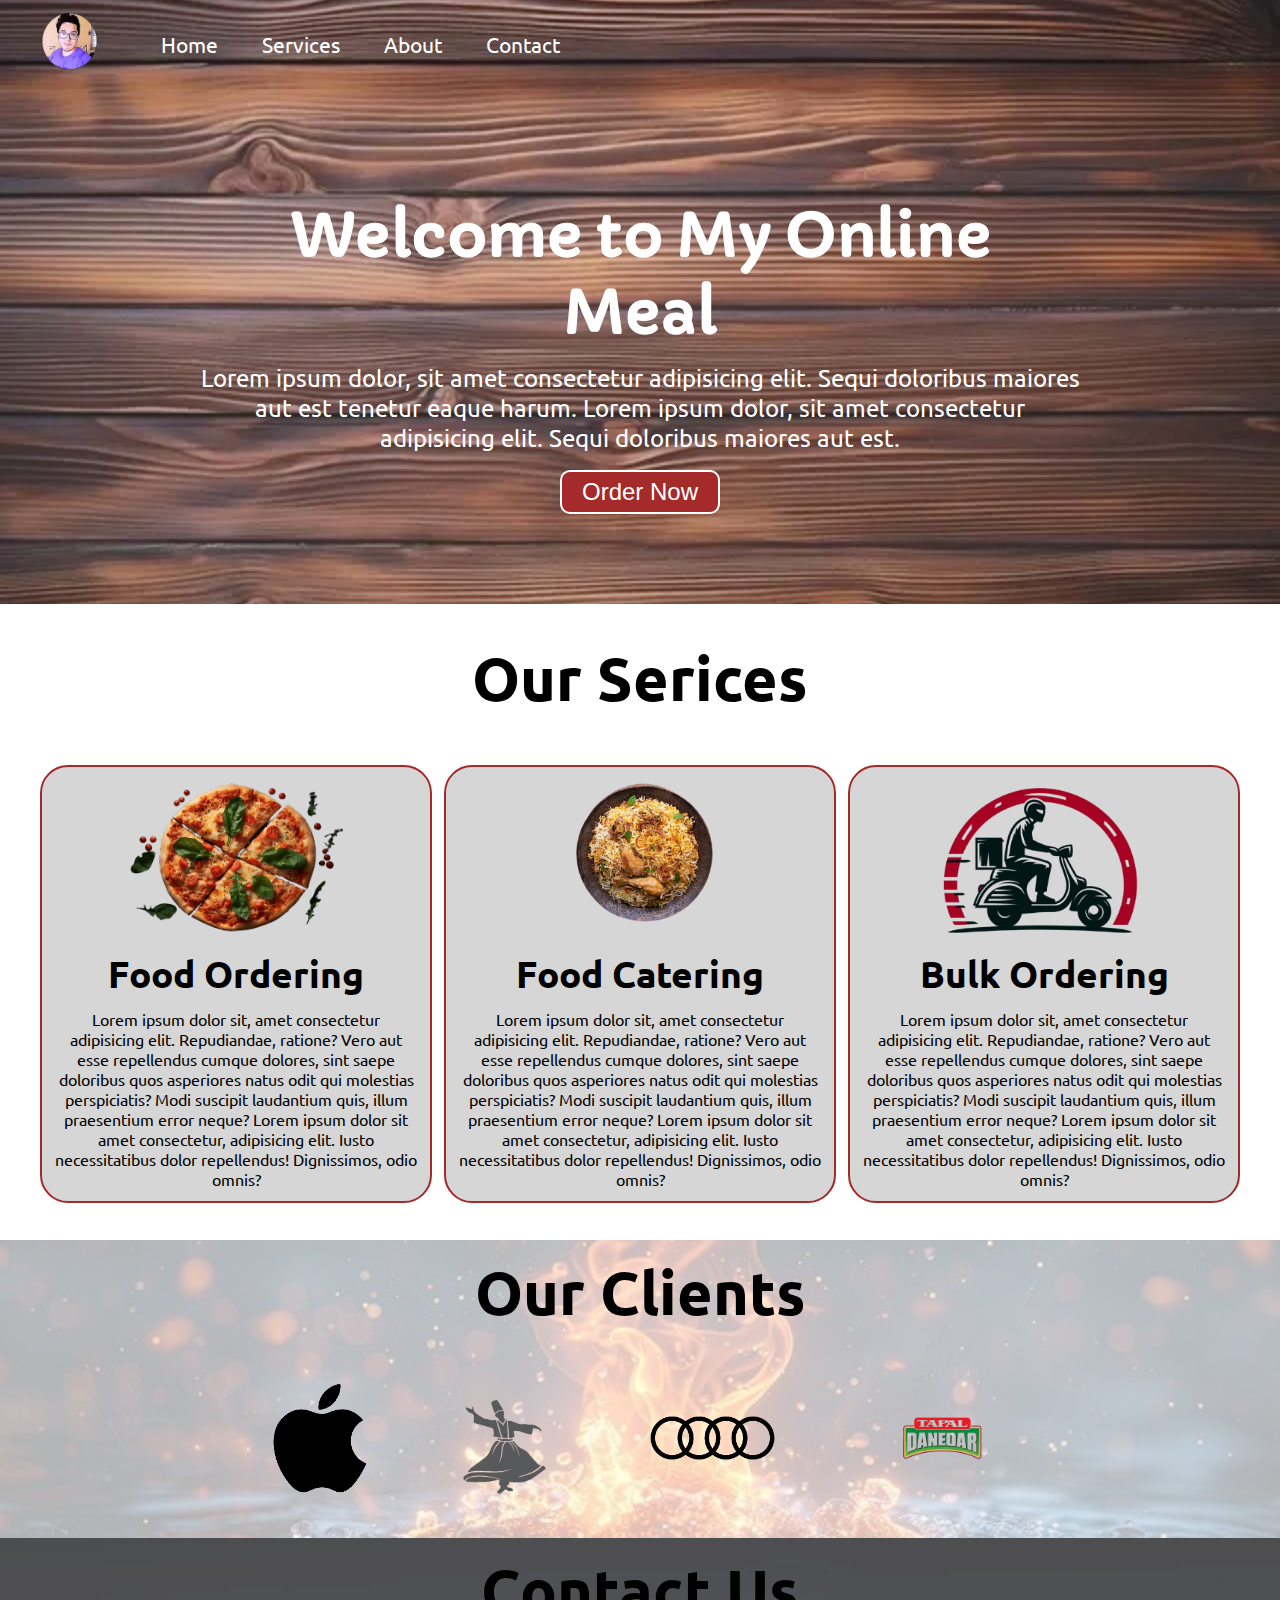
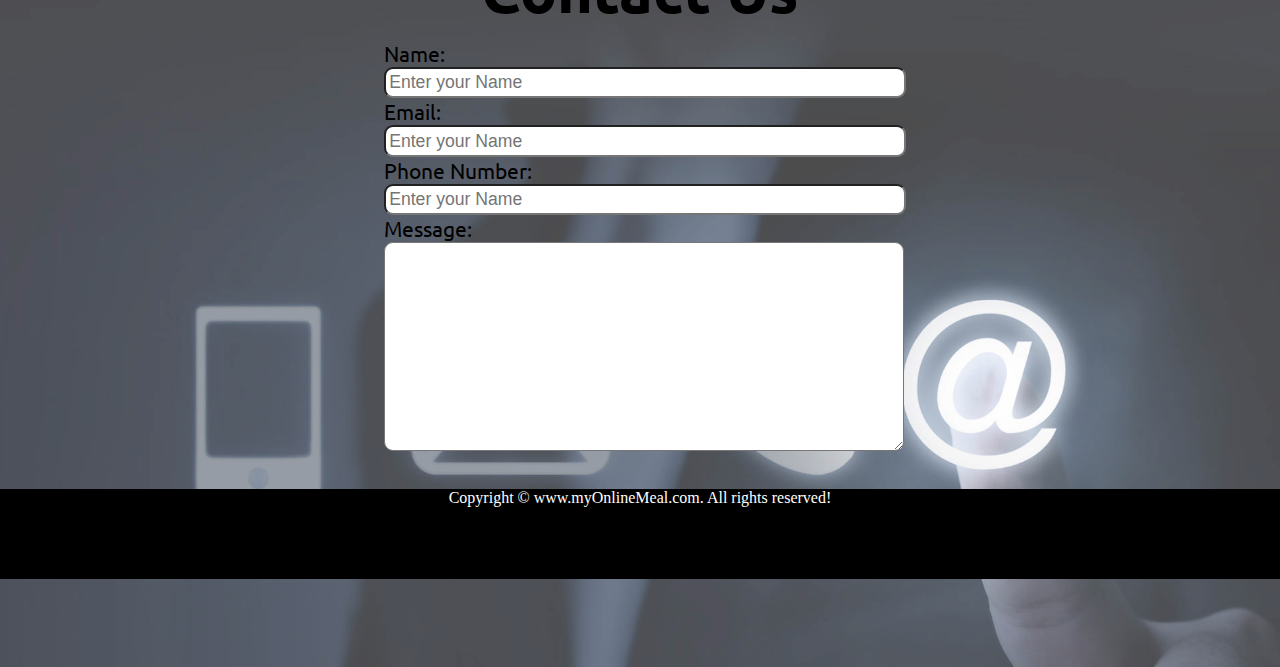
<file: index.html>
<!DOCTYPE html>
<html lang="en">
    
    <head>
        <meta charset="UTF-8">
        <meta name="viewport" content="width=device-width, initial-scale=1.0">
        <title>Horfhay's Meal Delivery</title>
        <link rel="stylesheet" href="style.css">
        <link rel="stylesheet" media="screen and (max-width: 831px)" href="phone.css">
    <link
        href="https://fonts.googleapis.com/css2?family=Alegreya:ital,wght@0,400..900;1,400..900&family=Atkinson+Hyperlegible+Mono:ital,wght@0,200..800;1,200..800&family=Bree+Serif&family=Capriola&family=Google+Sans+Code&family=Patrick+Hand&family=Ubuntu:ital,wght@0,300;0,400;0,500;0,700;1,300;1,400;1,500;1,700&family=Zalando+Sans+Expanded:ital,wght@0,200..900;1,200..900&family=Zalando+Sans+SemiExpanded:ital,wght@0,200..900;1,200..900&display=swap"
        rel="stylesheet">

    <link
        href="https://fonts.googleapis.com/css2?family=Alegreya:ital,wght@0,400..900;1,400..900&family=Atkinson+Hyperlegible+Mono:ital,wght@0,200..800;1,200..800&family=Bree+Serif&family=Capriola&family=Google+Sans+Code&family=Patrick+Hand&family=Saira+Stencil+One&family=Ubuntu:ital,wght@0,300;0,400;0,500;0,700;1,300;1,400;1,500;1,700&family=Zalando+Sans+Expanded:ital,wght@0,200..900;1,200..900&family=Zalando+Sans+SemiExpanded:ital,wght@0,200..900;1,200..900&display=swap"
        rel="stylesheet">

</head>

<body>
    <nav id="navbar">
        <div id="logo">
            <img src="logo.png" alt="Horfhay's Meal Delivery">
        </div>
        <ul>
            <li class="item"><a href="#">Home</a></li>
            <li class="item"><a href="#">Services</a></li>
            <li class="item"><a href="#">About</a></li>
            <li class="item"><a href="#">Contact</a></li>
        </ul>
    </nav>
    <section id="home">
        <h1 class="h-primary">Welcome to My Online Meal</h1>
        <p>Lorem ipsum dolor, sit amet consectetur adipisicing elit. Sequi doloribus maiores aut est tenetur eaque
            harum.
            Lorem ipsum dolor, sit amet consectetur adipisicing elit. Sequi doloribus maiores aut est.</p>
        <button class="btn">Order Now</button>
    </section>

    <section class="services-container">
        <h1 class="h-primary center">Our Serices</h1>
        <div id="services">
            <div class="box">
                <img src="pizza.png" alt="">
                <h2 class="h-secondary center">Food Ordering</h2>
                <p class="center">Lorem ipsum dolor sit, amet consectetur adipisicing elit. Repudiandae, ratione? Vero
                    aut esse repellendus cumque dolores, sint saepe doloribus quos asperiores natus odit qui molestias
                    perspiciatis? Modi suscipit laudantium quis, illum praesentium error neque? Lorem ipsum dolor sit amet consectetur, adipisicing elit. Iusto necessitatibus dolor repellendus! Dignissimos, odio omnis?</p>
            </div>
            <div class="box">
                <img src="biryani.png" alt="">
                <h2 class="h-secondary center">Food Catering</h2>
                <p class="center">Lorem ipsum dolor sit, amet consectetur adipisicing elit. Repudiandae, ratione? Vero
                    aut esse repellendus cumque dolores, sint saepe doloribus quos asperiores natus odit qui molestias
                    perspiciatis? Modi suscipit laudantium quis, illum praesentium error neque? Lorem ipsum dolor sit amet consectetur, adipisicing elit. Iusto necessitatibus dolor repellendus! Dignissimos, odio omnis?</p>
            </div>
            <div class="box">
                <img src="delivery.png" alt="">
                <h2 class="h-secondary center">Bulk Ordering</h2>
                <p class="center">Lorem ipsum dolor sit, amet consectetur adipisicing elit. Repudiandae, ratione? Vero
                    aut esse repellendus cumque dolores, sint saepe doloribus quos asperiores natus odit qui molestias
                    perspiciatis? Modi suscipit laudantium quis, illum praesentium error neque? Lorem ipsum dolor sit amet consectetur, adipisicing elit. Iusto necessitatibus dolor repellendus! Dignissimos, odio omnis?</p>
            </div>
        </div>
    </section>
    <section id="client-section">
        <h1 class="h-primary center">Our Clients</h1>
        <div id="clients">
            <div class="client-item">
                <img src="apple.png" alt="Our Clients">
            </div>
            <div class="client-item">
                <img src="sufi.png" alt="Our Clients">
            </div>
            <div class="client-item">
                <img src="audi.png" alt="Our Clients">
            </div>
            <div class="client-item">
                <img src="tepal.png" alt="Our Clients">
            </div>
        </div>
    </section>

    <section id="contact">
        <h1 class="h-primary center">Contact Us</h1>
        <div id="contact-box">
            <form action="">
                <div class="form-group">
                    <label for="name">Name:</label>
                    <input type="text" name="name" id="name" placeholder="Enter your Name">
                </div>
                <div class="form-group">
                    <label for="name">Email:</label>
                    <input type="email" name="name" id="email" placeholder="Enter your Name">
                </div>
                <div class="form-group">
                    <label for="name">Phone Number:</label>
                    <input type="number" name="name" id="phone" placeholder="Enter your Name">
                </div>
                <div>
                    <label for="name">Message:</label>
                    <textarea name="message" id="message" cols="30" rows="10"></textarea>
                </div>
            </form>
        </div>
    </section>

    <footer>
        <div class="center">
            Copyright &copy; www.myOnlineMeal.com. All rights reserved!
        </div>
    </footer>

</body>

</html>
</file>
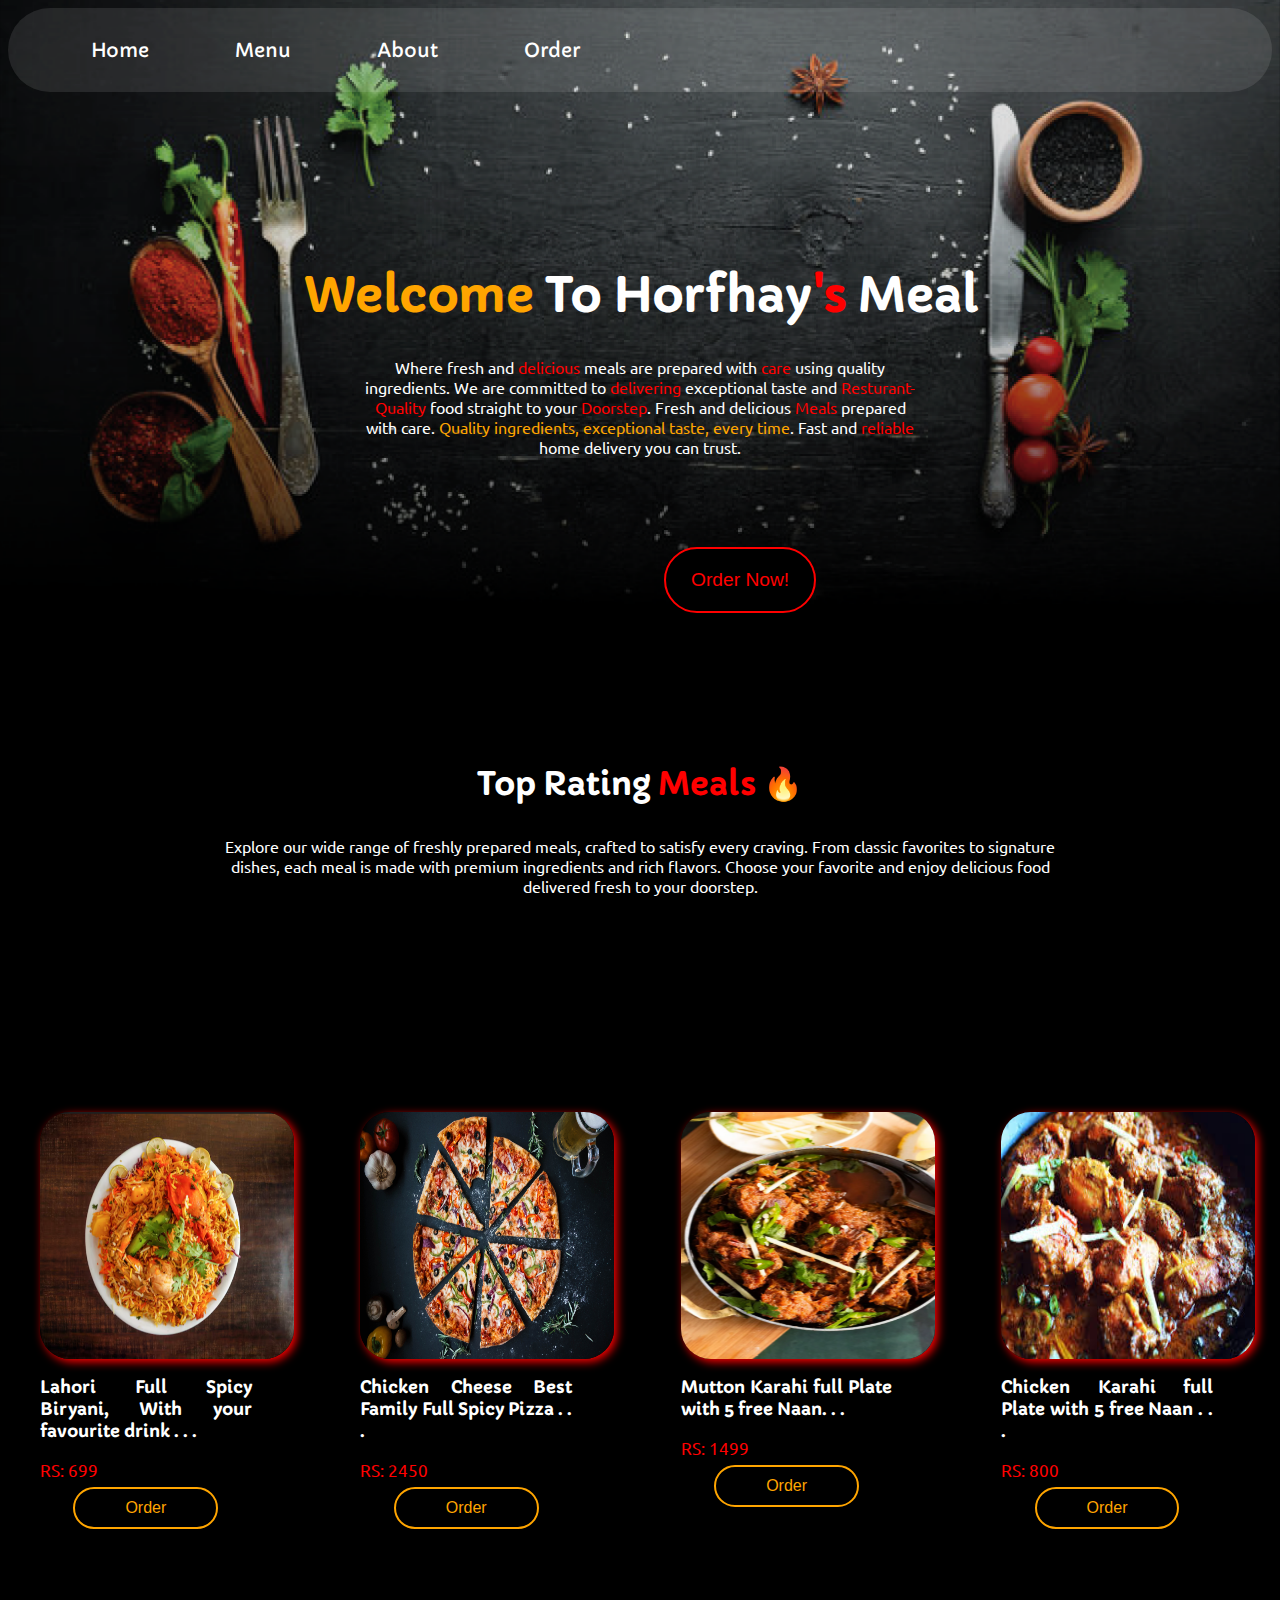
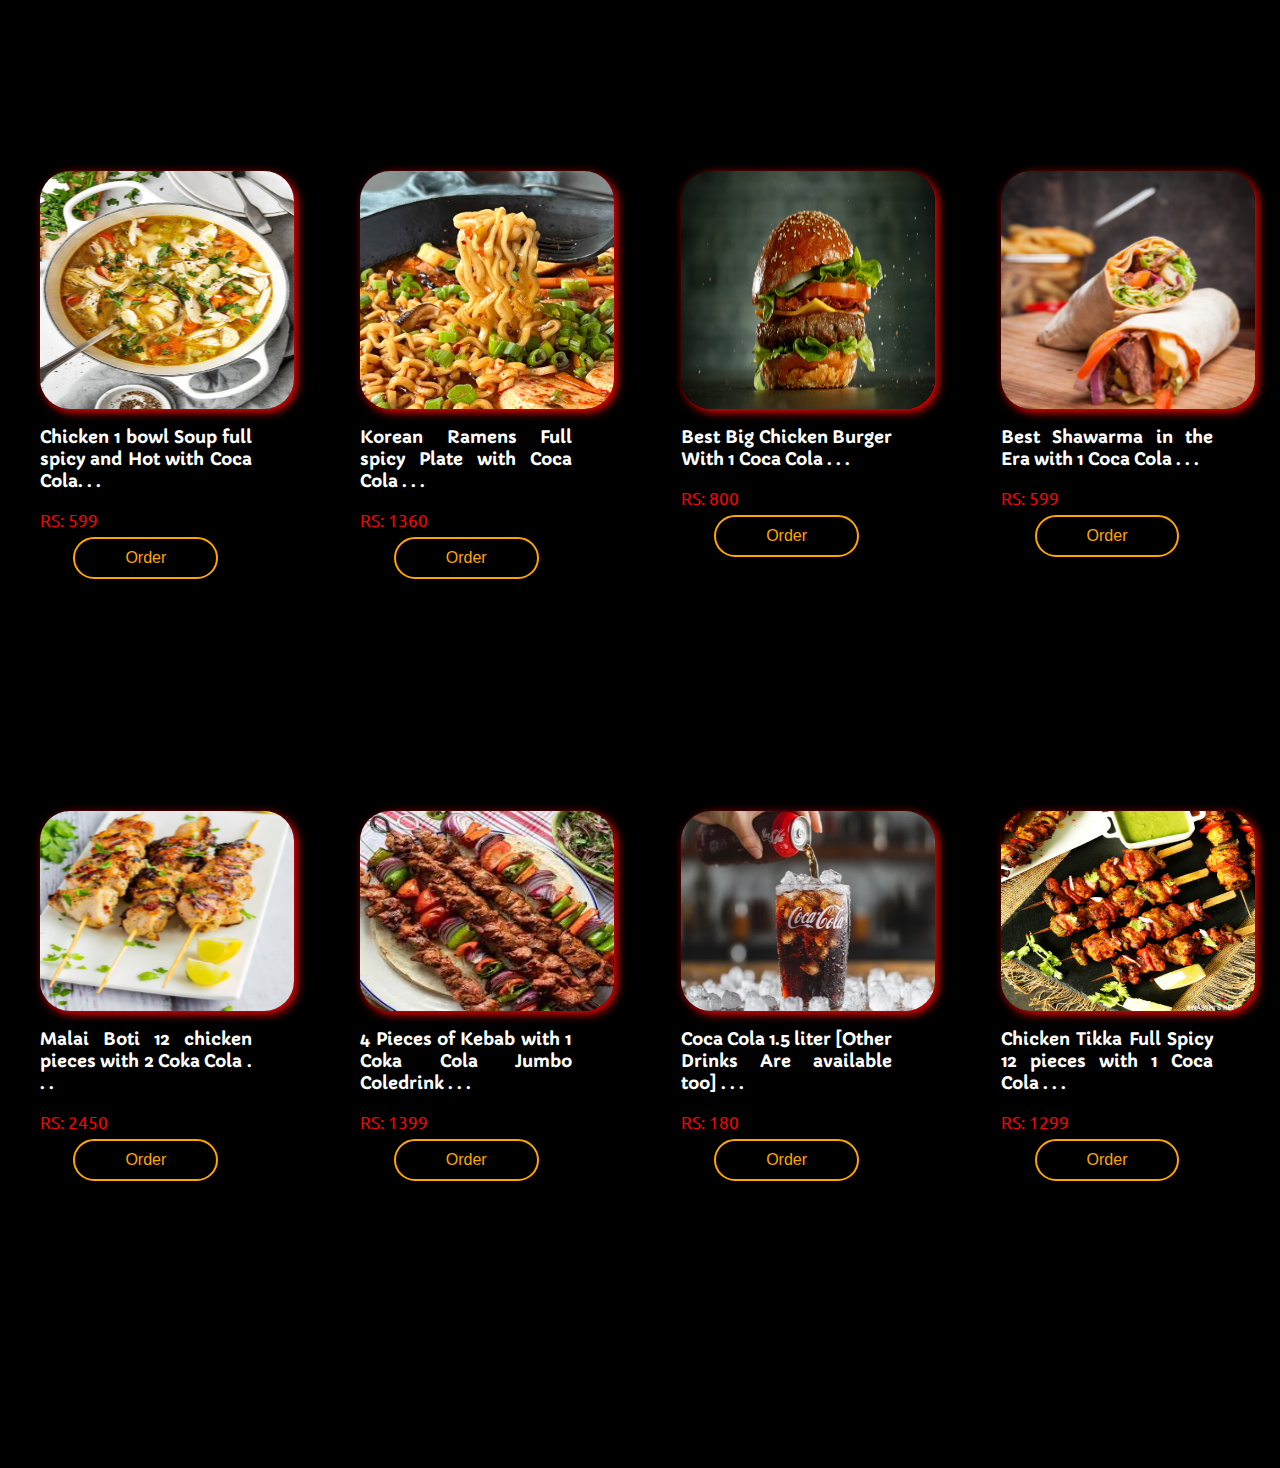
<file: Horfhay's Meals/meals.html>
<!DOCTYPE html>
<html lang="en">

<head>
    <meta charset="UTF-8">
    <meta name="viewport" content="width=device-width, initial-scale=1.0">
    <title>Horfhay's Meal</title>
    <link
        href="https://fonts.googleapis.com/css2?family=Alegreya:ital,wght@0,400..900;1,400..900&family=Atkinson+Hyperlegible+Mono:ital,wght@0,200..800;1,200..800&family=Bree+Serif&family=Capriola&family=Google+Sans+Code&family=Patrick+Hand&family=Saira+Stencil+One&family=Ubuntu:ital,wght@0,300;0,400;0,500;0,700;1,300;1,400;1,500;1,700&family=Zalando+Sans+Expanded:ital,wght@0,200..900;1,200..900&family=Zalando+Sans+SemiExpanded:ital,wght@0,200..900;1,200..900&display=swap"
        rel="stylesheet">
    <link rel="stylesheet" href="meals.css">
    <link rel="stylesheet" media="screen and (max-width: 1183px)" href="phone.css">
</head>

<body>
    <section class="navigation">
        <div id="container">
            <div id="navbar">
                <ul>
                    <li><a href="#">Home</a></li>
                    <li><a href="#">Menu</a></li>
                    <li><a href="#">About</a></li>
                    <li><a href="#">Order</a></li>
                </ul>
            </div>
        </div>
    </section>
    <section class="home">
        <div id="home">
            <h1 class="welcome"><span1>Welcome</span1> To Horfhay<span>'s</span> Meal</h1>
            <p class="welcomepara">Where fresh and <span>delicious</span> meals are prepared with <span>care</span> using quality
                ingredients. We are committed to <span>delivering</span> exceptional taste and
                <span>Resturant-Quality</span> food straight to your <span>Doorstep</span>. Fresh and delicious
                <span>Meals</span> prepared with care.
                <span1>Quality ingredients, exceptional taste, every time</span1>.
                Fast and <span>reliable</span> home delivery you can trust.</p>
            </div>
            <button id="btn">Order Now!</button>
    </section>
    <section class="top">
        <h1 id="meal">Top Rating <span>Meals</span> 🔥</h1>
        <p id="meals">Explore our wide range of freshly prepared meals, crafted to satisfy every craving. From classic
            favorites to signature dishes, each meal is made with premium ingredients and rich flavors. Choose your
            favorite and enjoy delicious food delivered fresh to your doorstep.</p>
    </section>
    <section class="product">
        <div class="container" id="cotainer">
            <div class="item">
                <img src="Biryani.png" alt="Biryani" id="Biryani" class="Yumie">
                <h3>Lahori Full Spicy Biryani, With your favourite drink . . .</h3>
                <p>RS: 699</p>
                <button class="btn1">Order</button>
            </div>
            <div class="item">
                <img src="Pizza.jpg" alt="Pizza" id="Pizza" class="Yumie">
                <h3>Chicken Cheese Best Family Full Spicy Pizza . . .</h3>
                <p>RS: 2450</p>
                <button class="btn1">Order</button>
            </div>
            <div class="item">
                <img src="Mutton.png" alt="Mutton Karahi" id="Mutton" class="Yumie">
                <h3>Mutton Karahi full Plate with 5 free Naan. . .</h3>
                <p>RS: 1499</p>
                <button class="btn1">Order</button>
            </div>
            <div class="item">
                <img src="Chicken.jfif" alt="Chicken Karahi" id="Chicken" class="Yumie">
                <h3>Chicken Karahi full Plate with 5 free Naan . . .</h3>
                <p>RS: 800</p>
                <button class="btn1">Order</button>
            </div>
            <div class="item">
                <img src="Soup.png" alt="Chicken Soup" id="Soup" class="Yumie">
                <h3>Chicken 1 bowl Soup full spicy and Hot with Coca Cola. . .</h3>
                <p>RS: 599</p>
                <button class="btn1">Order</button>
            </div>
            <div class="item">
                <img src="Ramens.jpg" alt="Korean Ramens" id="Ramens" class="Yumie">
                <h3>Korean Ramens Full spicy Plate with Coca Cola . . .</h3>
                <p>RS: 1360</p>
                <button class="btn1">Order</button>
            </div>
            <div class="item">
                <img src="Burger.png" alt="Chicken Burger" id="Burger" class="Yumie">
                <h3>Best Big Chicken Burger With 1 Coca Cola . . .</h3>
                <p>RS: 800</p>
                <button class="btn1">Order</button>
            </div>
            <div class="item">
                <img src="Shawarma.png" alt="Shawarma" id="Shawarma" class="Yumie">
                <h3>Best Shawarma in the Era with 1 Coca Cola . . .</h3>
                <p>RS: 599</p>
                <button class="btn1">Order</button>
            </div>
            <div class="item">
                <img src="Malai Boti.png" alt="Malai Boti" class="Yumie" id="MalaiBoti">
                <h3>Malai Boti 12 chicken pieces with 2 Coka Cola . . .</h3>
                <p>RS: 2450</p>
                <button class="btn1">Order</button>
            </div>
            <div class="item">
                <img src="Kebab.jfif" alt="Chicken Kebab" class="Yumie" id="Kebab">
                <h3>4 Pieces of Kebab with 1 Coka Cola Jumbo Coledrink . . .</h3>
                <p>RS: 1399</p>
                <button class="btn1">Order</button>
            </div>
            <div class="item">
                <img src="Cola.png" alt="Coca Cola" class="Yumie" id="Cola">
                <h3>Coca Cola 1.5 liter [Other Drinks Are available too] . . .</h3>
                <p>RS: 180</p>
                <button class="btn1">Order</button>
            </div>
            <div class="item">
                <img src="Tikka.jpg" alt="Chicken Tikka" class="Yumie" id="Tikka">
                <h3>Chicken Tikka Full Spicy 12 pieces with 1 Coca Cola . . .</h3>
                <p>RS: 1299</p>
                <button class="btn1">Order</button>
            </div>

        </div>
    </section>
</body>

</html>
</file>
<file: phone.css>
/* Navigation Section */
#navbar{
    flex-direction: column;
}
#navbar ul li a{
    font-size: 1rem;
    padding: 0px 7px;
    padding-bottom: 8px;
}


/* Home Section */
#home{
    height: 370px;
    padding: 3px 68px;
}
#home::before{
    height: 480px;
}
#home p{
    font-size: 13px;
}
/* Services Section */
#services{
flex-direction: column;
}
#services.box{
    padding: 14px;
    margin: 2px 0px;
    border-radius: 28px;
    background-color: white;
    margin-bottom: 20px;
}


/* Client Section */
#clients{
    flex-wrap: wrap;
}
#clients img{
    width: 66px;
    padding: 2px 6px;
    height: auto;
}


/* Contacts Section */
#contact-box form{
    width: 80%;
}
/* footer */

/* utility classes */
.h-primary{
    font-size: 26px;
}

.btn{
    font-size: 14px;
    padding: 4px;
}
</file>
<file: Horfhay's Meals/meals.css>
/* Body */
body {
    align-items: center;
    background-color: black;
}

body::before {
    background-color: black;
    content: "";
    position: absolute;
    width: 70%;
    top: 0px;
    left: 0px;
    z-index: -1;
    opacity: 0.7;
}



/* Navbar */
#navbar {
    display: flex;
    align-items: center;
    position: relative;
    top: 0px;
}

#navbar::before {
    content: "";
    background-color: white;
    border-radius: 70px;
    position: absolute;
    height: 110%;
    top: 0px;
    left: 0px;
    width: 100%;
    z-index: -1;
    opacity: 0.1;
}

#navbar ul li {
    float: left;
    list-style: none;
    margin: 0 30px;
    font-size: 1.2rem;
    font-family: "Capriola", sans-serif;
}

#navbar ul li a {
    transition: all 0.5s;
    position: relative;
    top: 4px;
    display: block;
    padding: 10px 13px;
    text-decoration: none;
    color: white;
}

#navbar ul li a:hover {
    background-color: black;
    color: red;
    border-radius: 50px;
    font-size: 1.1rem;
}


/* Home */
#home {
    text-align: center;
    color: white;
    margin-top: 100px;
}

#home::before {
    content: "";
    background: url('bg.png')no-repeat center center/cover;
    position: absolute;
    height: 604px;
    top: 0px;
    left: 0px;
    width: 100%;
    z-index: -2;
    opacity: 0.89;
}

#home h1 {
    font-size: 3rem;
    position: relative;
    top: 80px;
    font-family: "Capriola", sans-serif;
}

#home p {
    position: relative;
    padding: 10px 350px;
    top: 70px;
    font-size: 1rem;
    font-family: "Ubuntu", sans-serif;
}

#btn {
    display: block;
    padding: 20px 25px 20px 25px;
    margin: 150px;
    position: relative;
    left: 506px;
    border: 2px solid red;
    border-radius: 50px;
    font-size: 1.2rem;
    background-color: black;
    color: red;
}

#btn:hover {
    color: orange;
    border: 2px solid orange;
    transition: all 0.5s;
}

/* Meals */

.top {
    text-align: center;
    color: white;
}

.top h1 {
    font-family: "Capriola", sans-serif;
}

.top p {
    font-family: "Ubuntu", sans-serif;
    padding: 10px 200px;
}

.top span {
    color: red
}

/* Products */
.container {
    position: relative;
    right: 463px;
    display: grid;
    grid-template-columns: repeat(4, 1fr);
    gap: 9rem;
    width: 90%;
    padding: 190px 135px;
    margin-bottom: 50px;
}

.item img {

    box-shadow: 3px 3px 10px red;
}

.item {
    color: white;
    border-radius: 30px;
    background-color: none;
    position: relative;
    left: 360px;
    width: 120%;
    height: 60%;
}

.item img {
    border-radius: 30px;
    height: 80%;
    width: 120%;
    display: block;
    margin: auto;
}

.item h3 {
    font-size: 17px;
    font-family: "Capriola", sans-serif;
    text-align: justify;
}

.item p {
    font-size: 17px;
    font-family: "Ubuntu", sans-serif;
    text-align: justify;
    color: red;
}

.btn1 {
    display: block;
    padding: 10px 50px;
    margin: -10px auto;
    border: 2px solid orange;
    border-radius: 50px;
    font-size: 1rem;
    background-color: black;
    color: orange;
}

.btn1:hover {
    color: red;
    border: 2px solid red;
    transition: all 0.5s;
}

.Yumie:hover {
    border: 2px solid orange;
    box-shadow: 5px 5px 15px orange;
    transition: all 0.3s;

}

span {
    color: red;
}

span1 {
    color: orange;
}
</file>
<file: style.css>
/* CSS reset */
* {
    padding: 0;
    margin: 0;
}

/* CSS variables */
:root {
    --navbar-height: 59px;
}

/* Navigation bar */
#navbar {
    display: flex;
    align-items: center;
    position: relative;
    top: 0px;
}

#navbar::before {
    content: "";
    background-color: black;
    position: absolute;
    height: 100%;
    top: 0px;
    left: 0px;
    width: 100%;
    z-index: -1;
    opacity: 0.4;
}

/*Navgation bar: logo and image */
#logo {
    margin: 10px 34px;
}

#logo img {
    height: 59px;
    margin: 3px 6px;
}


/*Navgation bar: list styling */
#navbar ul {
    display: flex;
}


#navbar ul li {
    list-style-type: none;
    font-size: 1.3rem;
}

#navbar ul li a {
    color: white;
    display: block;
    padding: 3px 22px;
    border-radius: 20px;
    text-decoration: none;
    font-family: "Ubuntu", sans-serif;
}

#navbar ul li a:hover {
    color: black;
    background-color: white;
}

/* Home section */
#home {
    display: flex;
    flex-direction: column;
    padding: 3px 200px;
    height: 531px;
    justify-content: center;
    align-items: center;
}

#home::before {
    content: "";
    background: url('bg1.png')no-repeat center center/cover;
    position: absolute;
    height: 604px;
    top: 0px;
    left: 0px;
    width: 100%;
    z-index: -1;
    opacity: 0.89;
}

#home h1 {
    color: white;
    text-align: center;
    font-family: "Capriola", sans-serif;
}

#home p {
    color: white;
    text-align: center;
    font-size: 1.5rem;
    font-family: "Ubuntu", sans-serif;
}

/* Services container */
#services {
    margin: 34px;
    display: flex;
}

#services .box {
    border: 2px solid brown;
    padding: 12px;
    margin: 3px 6px;
    border-radius: 28px;
    background-color: rgb(214, 214, 214);
}

#services .box img {
    height: 160px;
    display: block;
    margin: auto;
}

#services .box p {
    font-family: "Ubuntu", sans-serif;
}


/* Client Section  */
#client-section{
    position: relative;

}
#client-section::before{
    content: "";
    position: absolute;
    background: url("flame.jpg") no-repeat center/cover;
    width: 100%;
    height: 100%;
    z-index: -1;
    opacity: 0.3;
}
#clients{
    display: flex;
    justify-content: center;
    align-items: center;
}

.client-item{
    padding: 34px;
}
#clients img{
    height: 124px;
}

/* Contact Section */

#contact-box{
    display: flex;
    justify-content: center;
    align-items: center;
    padding-bottom: 34px;
}
#contact::before{
    content: "";
    position: absolute;
    width: 100%;
    height: 81%;
    z-index: -1;
    opacity: 0.7;
    background: url('Contact.jpg') no-repeat center center/cover;
}

#contact-box input,
#contact-box textarea{
    width: 100%;
    padding: 0.2rem;
    border-radius: 9px;
    font-size: 1.1rem;
}

#contact-box form{
    width: 40%;
}
#contact-box label{
    font-size: 1.3rem;
    font-family: "Ubuntu", sans-serif;
}


footer{
    background-color: black;
    color: white;
    height: 90px;
}

/* utility class */
.h-primary {
    font-size: 3.8rem;
    padding: 12px;
    font-family: "Ubuntu", sans-serif;
}

.h-secondary {
    font-size: 2.3rem;
    padding: 12px;
    font-family: "Ubuntu", sans-serif;
}

.btn {
    padding: 6px 20px;
    border: 2px solid white;
    background-color: brown;
    color: white;
    margin: 17px;
    font-size: 1.5rem;
    border-radius: 10px;
}

.center {
    text-align: center;
}
</file>
<file: Horfhay's Meals/phone.css>
/* =========================
   GLOBAL RESET
========================= */
* {
  box-sizing: border-box;
}

body {
  overflow-x: hidden;
}

/* =========================
   NAVBAR
========================= */
#navbar ul {
  display: flex;
  justify-content: center;
  padding: 0;
}

#navbar ul li {
  margin: 0 12px;
  font-size: 1rem;
}

/* =========================
   HOME SECTION
========================= */
#home h1 {
  font-size: 2rem;
  top: 40px;
}

#home p {
  padding: 10px 40px;
  font-size: 0.95rem;
}

#btn {
  left: 0;
  margin: 80px auto;
  display: block;
}

/* =========================
   TOP MEALS TEXT
========================= */
.top p {
  padding: 10px 40px;
}

/* =========================
   PRODUCTS GRID (BASE)
========================= */
.container {
  position: static;
  right: 0;
  left: 0;
  width: 100%;
  padding: 40px 20px;
  gap: 2rem;
}

/* item fix (no travel idhar udhar) */
.item {
  position: static;
  width: 100%;
  height: auto;
}

/* image fix (no crop) */
.item img {
  width: 100%;
  height: 180px;
  object-fit: cover; 
}

/* =========================
   DESKTOP (>=1400px)
========================= */
@media (min-width: 1400px) {
  .container {
    grid-template-columns: repeat(4, 1fr);
  }
}

/* =========================
   LAPTOP (1024px – 1399px)
========================= */
@media (max-width: 1399px) {
  .container {
    grid-template-columns: repeat(3, 1fr);
  }
  .item img{
    height: 260px;
  }
}

/* =========================
   TABLET (768px – 1023px)
========================= */
@media (max-width: 1023px) {
  .container {
    grid-template-columns: repeat(2, 1fr);
  }

  #home h1 {
    font-size: 1.7rem;
  }

  #home p {
    padding: 10px 30px;
  }
  .item img{
    height: 360px;
  }
}

/* =========================
   PHONE (<=767px)
========================= */
@media (max-width: 767px) {
  .container {
    grid-template-columns: 1fr;
  }

  #navbar ul {
    flex-direction: row;
    align-items: center;
  }

  #navbar ul li {
    margin: 1px 8px;
  }

  #home h1 {
    font-size: 1.4rem;
  }

  #home p {
    padding: 10px 15px;
    font-size: 0.9rem;
  }

  .item img {
    height: 360px;
  }
}
</file>
